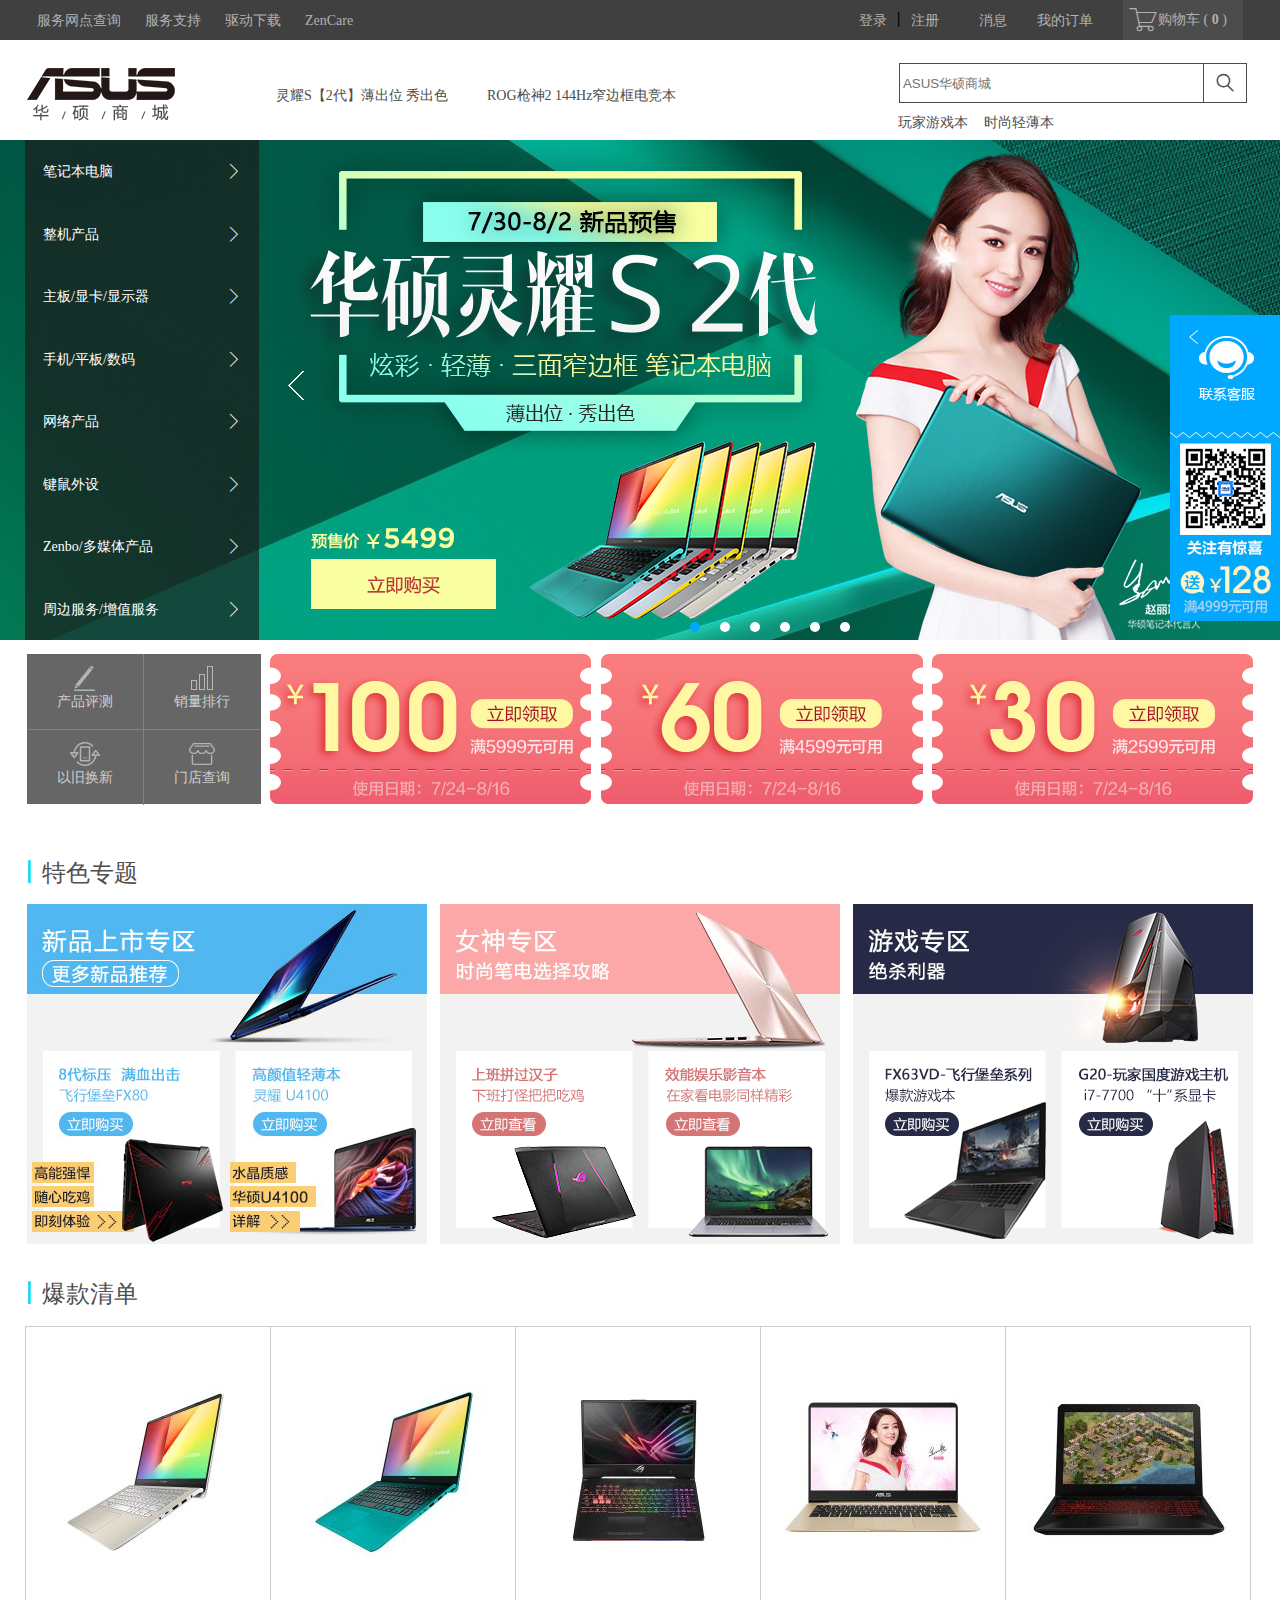
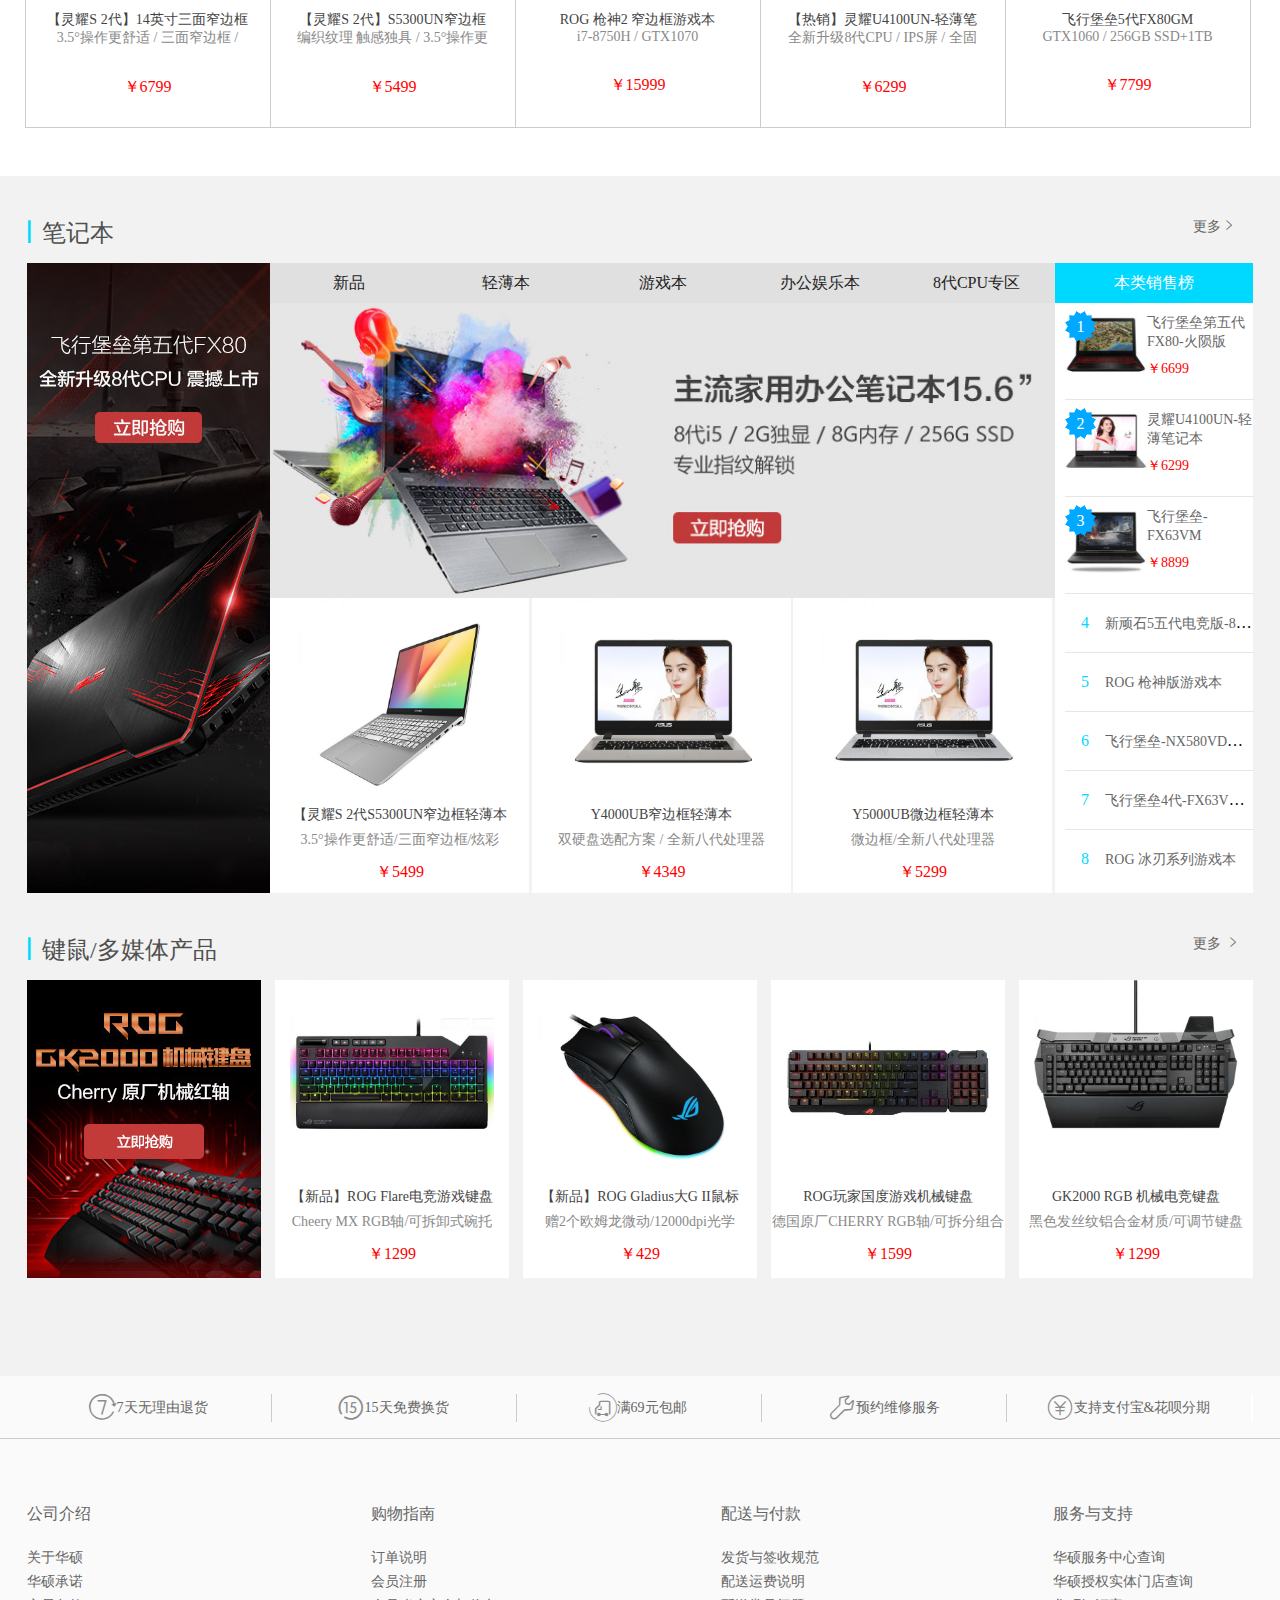
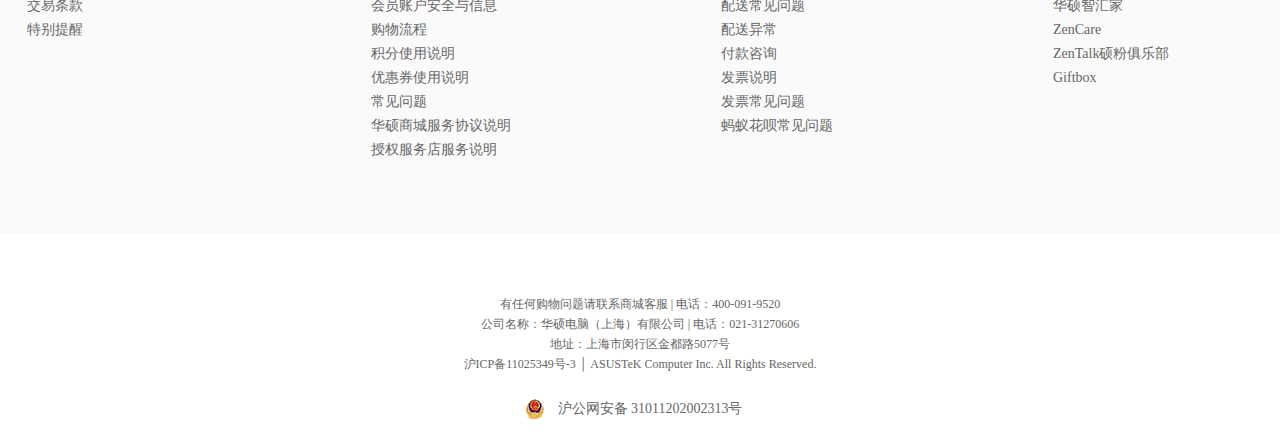
<file: index.html>
<!DOCTYPE html>
<html lang="en">
<head>
    <meta charset="UTF-8">
    <meta name="viewport" content="width=device-width, initial-scale=1.0">
    <meta http-equiv="X-UA-Compatible" content="ie=edge">
    <title>ASUS华硕电脑官方商城-笔记本、手机、一体机、台式机官方直营</title>
    <link rel="icon" type="image/x-icon" href="img/favicon.ico" />
    <link href="css/index.css" rel="stylesheet" type="text/css" />
    <link rel="stylesheet" type="text/css" href="css/iconfont.css">
</head>
<body>
    <!-- //公共部分头部// -->
    <!-- 头部 -->
    <div class="header">
        <div class="header_box">
            <div class="header_box_left">
                <a href="#">服务网点查询</a>
                <a href="#">服务支持</a>
                <a href="#">驱动下载</a>
                <a href="#">ZenCare</a>
            </div>
            <div class="header_box_right">
                <ul>
                    <li class="lis_1">
                        <a href="#">登录</a>
                        丨
                        <a href="#">注册</a>
                    </li>
                    <li class="lis_2"><a href="#">消息</a></li>
                    <li class="lis_3"><a href="#">我的订单</a></li>
                    <li class="lis_4">
                        <a href="#" class="moA"><i class="iconfont icon-gouwuche"></i>购物车&nbsp;<span>(</span>&nbsp;<b>0</b>&nbsp;<span>)</span></a>
                        <div class="lis_4_box">
                            <p>购物车中还没有商品，赶紧选购吧！</p>
                        </div> 
                    </li>
                </ul>
            </div>
        </div>
       <div class="header_bot">
        <div class="header_bot_top"></div>
		<div class="header_bot_bot">
			<div class="bot_logo">
				<a href="#"><img src="img/logo.png"></a>
			</div>
			<div class="bot_a1">
				<a href="#">灵耀S【2代】薄出位 秀出色</a>
			</div>
			<div class="bot_a2">
				<a href="#">ROG枪神2 144Hz窄边框电竞本</a>
			</div>
			<div class="bot_right">
				<input type="text" class="in" placeholder=" ASUS华硕商城">
				<a href="#">
				<div class="ss">
					<i class="iconfont icon-sousuo"></i>
				</div>
				</a>
				<div class="bot_right2">
				<a href="#">玩家游戏本</a>
				&nbsp;&nbsp;
				<a href="#">时尚轻薄本</a>
			</div>
			</div>
		</div>
	</div>
    </div>

    <!-- 轮播图 -->
    <div class="banner">
            <div class="carousel-content">
				<ul class="carousel">
					<li><a href="#"><img src="img/1.jpg"></a></li>
					<li><a href="#"><img src="img/2.jpg"></a></li>
					<li><a href="#"><img src="img/3.jpg"></a></li>
					<li><a href="#"><img src="img/4.jpg"></a></li>
                    <li><a href="#"><img src="img/5.jpg"></a></li>
                    <li><a href="#"><img src="img/6.jpg"></a></li>
				</ul>
				<ul class="img-index"></ul>
				<div class="carousel-prev"><img src="img/left1.png"></div>
				<div class="carousel-next"><img src="img/right1.png"></div>
			</div>
    </div>

    <!-- 选项卡 -->
    <div class="nav">
            <div class="nav_box">
		<li><a href="#" class="li_a1"><span>笔记本电脑</span><i class="iconfont icon-you"></i></a>
			<div class="li_box">
                <div class="li_box1">
                    <dl class="dl_1">
                        <dt class="dt1"><a href="#">
                            <span class="imgs"><img src="img/dt1.jpg"></span>
                            <span class="name">灵耀轻薄本</span>
                        </a>
                        </dt>
                        <dd><a href="#">灵耀3系列</a></dd>
                        <dd><a href="#">灵耀U系列</a></dd>
                        <dd><a href="#">灵耀S系列</a></dd>
                    </dl>
                    <dl class="dl_1">
                        <dt class="dt1">
                            <a href="#">
                                <span class="imgs">
                                    <img src="img/dt2.jpg">
                                </span>
                                <span class="name">玩家国度</span>
                            </a>
                        </dt>
                        <dd>
                            <a href="#">ROG系列</a>
                        </dd>
                    </dl>
                    <dl class="dl_2">
                        <dt class="dt1">
                            <a href="#">
                                <span class="imgs">
                                    <img src="img/dt3.jpg">
                                </span>
                                <span class="name">游戏笔记本</span>
                            </a>
                        </dt>
                        <dd class="dt_dd">
                            <a href="#">顽石-FL/YX系列</a>
                        </dd>
                        <dd class="dt_dd2">
                            <a href="#">飞行堡垒-FX/ZX系列</a>
                        </dd>
                    </dl>
                    <dl class="dl_2box2">
                        <dt class="dt1">
                            <a href="#">
                                <span class="imgs">
                                    <img src="img/dt4.jpg">
                                </span>
                                <span class="name">办公娱乐本</span>
                            </a>
                        </dt>
                        <dd class="dt_dd">
                            <a href="#">效能先锋-A/K/X系列</a>
                        </dd>
                        <dd class="dt_dd2_2">
                            <a href="#">学生助手-E系列</a>
                        </dd>
                        <dd class="dt_dd2_3">
                            <a href="#">大屏影音-N/V系列</a>
                        </dd>
                    </dl>
                    <dl class="dl_1">
                        <dt class="dt1">
                            <a href="#">
                                <span class="imgs">
                                    <img src="img/dt5.jpg">
                                </span>
                                <span class="name">翻转变形本</span>
                            </a>
                        </dt>
                        <dd>
                            <a href="#">T/TP系列</a>
                        </dd>
                    </dl>
                    <dl class="dl_2box2">
                        <dt class="dt1">
                            <a href="#">
                                <span class="imgs">
                                    <img src="img/dt6.jpg">
                                </span>
                                <span class="name">商用笔记本</span>
                            </a>
                        </dt>
                        <dd class="dt_dd">
                            <a href="#">稳定携带P系列</a>
                        </dd>
                        <dd class="dt_dd2_2_2">
                            <a href="#">高端商务B系列</a>
                        </dd>
                        <dd class="dt_dd2_3_3">
                            <a href="#">主流办公Pro系列</a>
                        </dd>
                    </dl>
                    

                </div>
                <div class="li_box2">
                    <a href="#"><img src="img/nav-1.jpg"></a>
                </div>
			</div>
		</li>
		<li><a href="#" class="li_a1">整机产品<i class="iconfont icon-you"></i></a>
			<div class="li_box">
                <div class="li_box1">
                    <dl class="dl_2box2">
                        <dt class="dt1">
                            <a href="#">
                                <span class="imgs">
                                    <img src="img/dt2-1.jpg">
                                </span>
                                <span class="name">台式机</span>
                            </a>
                        </dt>
                        <dd class="dt_dd">
                            <a href="#">游戏主机-G系列</a>
                        </dd>
                        <dd class="dt_dd2_2_2">
                            <a href="#">家用-M/K系列</a>
                        </dd>
                        <dd class="dt_dd2_3_3">
                            <a href="#">玩家国度-ROG系列</a>
                        </dd>
                        <dd class="dt_dd2_3_4">
                            <a href="#">商用-B/P系列</a>
                        </dd>
                    </dl>

                    <dl class="dl_2box2">
                        <dt class="dt1">
                            <a href="#">
                                <span class="imgs">
                                    <img src="img/dt2-2.jpg">
                                </span>
                                <span class="name">一体机</span>
                            </a>
                        </dt>
                        <dd class="dt_dd">
                            <a href="#">傲世旗舰Z系列</a>
                        </dd>
                        <dd class="dt_dd2_2_2">
                            <a href="#">家用办公V系列</a>
                        </dd>
                        <dd class="dt_dd2_3_3">
                            <a href="#">高效商用-A系列</a>
                        </dd>
                    </dl>

                    <dl class="dl_2box2">
                        <dt class="dt1">
                            <a href="#">
                                <span class="imgs">
                                    <img src="img/dt2-3.png">
                                </span>
                                <span class="name">Mini PC</span>
                            </a>
                        </dt>
                        <dd class="dt_dd">
                            <a href="#">高效商用-UN系列</a>
                        </dd>
                        <dd class="dt_dd2_2_3">
                            <a href="#">玩家国度-GR系列</a>
                        </dd>
                        <dd class="dt_dd2_3_3_3">
                            <a href="#">口袋电脑-STICK系列</a>
                        </dd>
                    </dl>
                </div>
                <div class="li_box2">
                    <a href="#"><img src="img/nav-2.jpg"></a>
                </div>
			</div>
		</li>
		<li><a href="#" class="li_a1">主板/显卡/显示器<i class="iconfont icon-you"></i></a>
			<div class="li_box">
                <div class="li_box1">
                    <dl class="dl_2box2">
                        <dt class="dt1">
                            <a href="#">
                                <span class="imgs">
                                    <img src="img/dt3-1.jpg">
                                </span>
                                <span class="name">主板</span>
                            </a>
                        </dt>
                        <dd class="dt_dd">
                            <a href="#">ROG玩家国度</a>
                        </dd>
                        <dd class="dt_dd2_2_2">
                            <a href="#">特种部队TUF</a>
                        </dd>
                        <dd class="dt_dd2_3_3">
                            <a href="#">大师PRIME</a>
                        </dd>
                        <dd class="dt_dd2_3_4_1">
                            <a href="#">玩家系列</a>
                        </dd>
                        <dd class="dt_dd2_3_5">
                            <a href="#">主流家用</a>
                        </dd>
                    </dl>
                
                    <dl class="dl_2box2">
                        <dt class="dt1">
                            <a href="#">
                                <span class="imgs">
                                    <img src="img/dt3-2.jpg">
                                </span>
                                <span class="name">显卡</span>
                            </a>
                        </dt>
                        <dd class="dt_dd">
                            <a href="#">ROG玩家国度</a>
                        </dd>
                        <dd class="dt_dd2_2_2">
                            <a href="#">猛禽系列</a>
                        </dd>
                        <dd class="dt_dd2_3_3">
                            <a href="#">电竞游戏</a>
                        </dd>
                        <dd class="dt_dd2_3_4_1">
                            <a href="#">主流家用</a>
                        </dd>
                    </dl>

                    <dl class="dl_2box2">
                        <dt class="dt1">
                            <a href="#">
                                <span class="imgs">
                                    <img src="img/dt3-3.jpg">
                                </span>
                                <span class="name">显示器</span>
                            </a>
                        </dt>
                        <dd class="dt_dd">
                            <a href="#">ROG玩家国度</a>
                        </dd>
                        <dd class="dt_dd2_2_2">
                            <a href="#">游戏影音</a>
                        </dd>
                        <dd class="dt_dd2_3_3">
                            <a href="#">专业影像</a>
                        </dd>
                        <dd class="dt_dd2_3_4_1">
                            <a href="#">主流家用</a>
                        </dd>    
                    </dl>
                </div>
                <div class="li_box2">
                    <a href="#">
                        <img src="img/nav-3.jpg">
                    </a>
                </div>
			</div>
		</li>
		<li><a href="#" class="li_a1">手机/平板/数码<i class="iconfont icon-you"></i></a>
			<div class="li_box">
                 <div class="li_box1">
                    <dl class="dl_2">
                        <dt class="dt1">
                            <a href="#">
                                <span class="imgs">
                                    <img src="img/dt4-1.jpg">
                                </span>
                                <span class="name">智能手机</span>
                            </a>
                        </dt>
                        <dd class="dt_dd">
                            <a href="#">ZenFone系列</a>
                        </dd>
                        <dd class="dt_dd2">
                            <a href="#">ZenFone飞马系列</a>
                        </dd>
                    </dl>

                    <dl class="dl_2">
                        <dt class="dt1">
                            <a href="#">
                                <span class="imgs">
                                    <img src="img/dt4-2.jpg">
                                </span>
                                <span class="name">平板电脑</span>
                            </a>
                        </dt>
                    </dl>
                </div>
                <div class="li_box2">
                    <a href="#">
                        <img src="img/nav-4.jpg">
                    </a>
                </div>
            </div>
            
		</li>
		<li><a href="#" class="li_a1">网络产品<i class="iconfont icon-you"></i></a>
			<div class="li_box">
                <div class="li_box1">
                    <dl class="dl_2">
                        <dt class="dt1">
                            <a href="#">
                                <span class="imgs">
                                    <img src="img/dt5-1.jpg">
                                </span>
                                <span class="name">家用路由器</span>
                            </a>
                        </dt>
                    </dl>
                    <dl class="dl_2">
                        <dt class="dt1">
                            <a href="#">
                                <span class="imgs">
                                    <img src="img/dt5-2.jpg">
                                </span>
                                <span class="name">游戏路由器</span>
                            </a>
                        </dt>
                    </dl>
                    <dl class="dl_2">
                        <dt class="dt1">
                            <a href="#">
                                <span class="imgs">
                                    <img src="img/dt5-3.jpg">
                                </span>
                                <span class="name">分布式路由器</span>
                            </a>
                        </dt>
                    </dl>
                </div>
			</div>
		</li>
		<li><a href="#" class="li_a1">键鼠外设<i class="iconfont icon-you"></i></a>
			<div class="li_box">
                 <div class="li_box1">
                    <dl class="dl_2box3">
                        <dt class="dt1">
                            <a href="#">
                                <span class="imgs">
                                    <img src="img/dt6-1.jpg">
                                </span>
                                <span class="name">键盘</span>
                            </a>
                        </dt>
                        <dd class="dt_dd">
                            <a href="#">ROG玩家国度</a>
                        </dd>
                        <dd class="dt_dd2_2_2">
                            <a href="#">键鼠套装</a>
                        </dd>   
                    </dl>

                    <dl class="dl_2box3">
                        <dt class="dt1">
                            <a href="#">
                                <span class="imgs">
                                    <img src="img/dt6-2.jpg">
                                </span>
                                <span class="name">鼠标</span>
                            </a>
                        </dt>
                        <dd class="dt_dd">
                            <a href="#">ROG玩家国度</a>
                        </dd>
                        <dd class="dt_dd2_2_2">
                            <a href="#">主流家用</a>
                        </dd>   
                    </dl>

                    <dl class="dl_2box3">
                        <dt class="dt1">
                            <a href="#">
                                <span class="imgs">
                                    <img src="img/dt6-3.jpg">
                                </span>
                                <span class="name">耳麦</span>
                            </a>
                        </dt>
                    </dl>

                    <dl class="dl_2box3">
                        <dt class="dt1">
                            <a href="#">
                                <span class="imgs">
                                    <img src="img/dt6-4.jpg">
                                </span>
                                <span class="name">鼠标垫</span>
                            </a>
                        </dt>
                    </dl>

                    <dl class="dl_2box3">
                        <dt class="dt1">
                            <a href="#">
                                <span class="imgs">
                                    <img src="img/dt6-5.jpg">
                                </span>
                                <span class="name">光驱/刻录机</span>
                            </a>
                        </dt>
                    </dl>
                </div>
			</div>
		</li>
		<li><a href="#" class="li_a1">Zenbo/多媒体产品<i class="iconfont icon-you"></i></a>
			<div class="li_box">
                 <div class="li_box1">
                    <dl class="dl_2">
                        <dt class="dt1">
                            <a href="#">
                                <span class="imgs">
                                    <img src="img/dt7-1.jpg">
                                </span>
                                <span class="name">Zenbo</span>
                            </a>
                        </dt>
                    </dl>

                    <dl class="dl_2">
                        <dt class="dt1">
                            <a href="#">
                                <span class="imgs">
                                    <img src="img/dt7-2.jpg">
                                </span>
                                <span class="name">投影仪</span>
                            </a>
                        </dt>
                    </dl>

                    <dl class="dl_2">
                        <dt class="dt1">
                            <a href="#">
                                <span class="imgs">
                                    <img src="img/dt7-3.jpg">
                                </span>
                                <span class="name">声卡</span>
                            </a>
                        </dt>
                    </dl>

                    <dl class="dl_2">
                        <dt class="dt1">
                            <a href="#">
                                <span class="imgs">
                                    <img src="img/dt7-4.png">
                                </span>
                                <span class="name">行车记录仪</span>
                            </a>
                        </dt>
                    </dl>
                </div>
                <div class="li_box2">
                    <a href="#">
                        <img src="img/nav-7.jpg">
                    </a>
                </div>
            </div>
             
		</li>
		<li><a href="#" class="li_a1">周边服务/增值服务<i class="iconfont icon-you"></i></a>
			<div class="li_box">
                 <div class="li_box1">
                    <dl class="dl_2">
                        <dt class="dt1">
                            <a href="#">
                                <span class="imgs">
                                    <img src="img/dt8-1.jpg">
                                </span>
                                <span class="name">笔记本配件</span>
                            </a>
                        </dt>
                        <dd class="dt_dd">
                            <a href="#">ROG玩家国度</a>
                        </dd>
                    </dl>

                    <dl class="dl_2">
                        <dt class="dt1">
                            <a href="#">
                                <span class="imgs">
                                    <img src="img/dt8-2.jpg">
                                </span>
                                <span class="name">手机配件</span>
                            </a>
                        </dt>
                    </dl>

                    <dl class="dl_2">
                        <dt class="dt1">
                            <a href="#">
                                <span class="imgs">
                                    <img src="img/dt8-3.jpg">
                                </span>
                                <span class="name">平板配件</span>
                            </a>
                        </dt>
                    </dl>

                    <dl class="dl_2">
                        <dt class="dt1">
                            <a href="#">
                                <span class="imgs">
                                    <img src="img/dt8-4.jpg">
                                </span>
                                <span class="name">增值服务</span>
                            </a>
                        </dt>
                    </dl>
                </div>
                <div class="li_box2">
                    <a href="#">
                        <img src="img/nav-8.jpg">
                    </a>
                </div>
			</div>
            </div>
    </div>

    <!-- 优惠卷 -->
    <div class="page">
        <div class="page_box">
            <div class="page_box_left">
                <ul>
                    <li class="page_li1">
                        <a href="#">
                            <img src="img/4-1.jpg">
                            产品评测
                        </a>
                    </li>
                    <li class="page_li2">
                         <a href="#">
                            <img src="img/4-2.jpg">
                            销量排行
                        </a>
                    </li>
                    <li class="page_li3">
                         <a href="#">
                            <img src="img/4-3.jpg">
                            以旧换新
                        </a>
                    </li>
                    <li class="page_li4">
                         <a href="#">
                            <img src="img/4-4.jpg">
                            门店查询
                        </a>
                    </li>
                </ul>
            </div>
            <div class="page_box_right">
                <div class="juan">
                    <a href="#">
                        <img src="img/juan100.jpg">
                    </a>
                </div>
                <div class="juan">
                    <a href="#">
                        <img src="img/juan60.jpg">
                    </a>
                </div>
                <div class="juan">
                    <a href="#">
                        <img src="img/juan30.jpg">
                    </a>
                </div>
            </div>
        </div>
    </div>

    <!-- 特色专题 -->
    <div class="special">
        <div class="special_box">
            <div class="special_box_bot">
               <h2><i class="iconfont icon-shu"></i>特色专题</h2>  
            </div>
        </div>
    </div>
    <div class="special2">
        <div class="special2_box">
            <div class="special2_box_1">
                <a href="#"><img src="img/xinpin.jpg"></a>
                <ul>
                    <li class="special2_li"><a href="#"><img src="img/xinpin-1.jpg"></a></li>
                    <li class="special2_li"><a href="#"><img src="img/xinpin-2.jpg"></a></li>
                    <li class="special2_li"><a href="#"><img src="img/xinpin-3.jpg"></a></li>
                    <li class="special2_li"><a href="#"><img src="img/xinpin-4.jpg"></a></li>
                </ul>
            </div>
            <div class="special2_box_2">
                 <a href="#"><img src="img/nvshen.jpg"></a>
                <ul>
                    <li class="special2_li"><a href="#"><img src="img/nvshen-1.png"></a></li>
                    <li class="special2_li"><a href="#"><img src="img/nvshen-2.png"></a></li>
                </ul>
            </div>
            <div class="special2_box_3">
                <a href="#"><img src="img/youxi.jpg"></a>
                <ul>
                    <li class="special2_li"><a href="#"><img src="img/youxi-1.png"></a></li>
                    <li class="special2_li"><a href="#"><img src="img/youxi-2.png"></a></li>
                </ul>
            </div>
        </div>
    </div>

    <!-- 爆款清单 -->
    <div class="faddish">
        <div class="faddish_box">
            <div class="faddish_box_bot">
               <h2><i class="iconfont icon-shu"></i>爆款清单</h2>  
            </div>
        </div>
    </div>
    <div class="hot">
        <div class="hot_box">
            <ul>
               <li class="hot_li">
                   <div class="hot_li_top">
                       <a href="#"><img src="img/hot-1.jpg"</a>
                   </div>
                   <div class="hot_li_name">
                       <a href="#" title="【新品上市】【8月5日起发货】灵耀S 2代S5300UN-15.6英寸炫彩窄边框轻薄本（Windows10home/i7-8550U/16G内存/512G SSD硬盘/MX150显卡)-冰钻金">
                           <p class="hot_li_name1">【灵耀S 2代】14英寸三面窄边框</p>
                           <p class="hot_li_name2">3.5°操作更舒适 / 三面窄边框 / </p>
                        </a>
                   </div>
                   <div class="hot_li_money">
                       <p>￥6799</p>
                   </div>
               </li>
               <li class="hot_li">
                    <div class="hot_li_top">
                       <a href="#"><img src="img/hot-2.jpg"</a>
                   </div>
                   <div class="hot_li_name">
                       <a href="#" title="【新品预售】【8月4日起陆续发货】灵耀S 2代S5300UN-15.6英寸炫彩窄边框轻薄本（Windows10 home/i5-8250U/8GB/512G SSD/MX150显卡)-苍穹绿">
                           <p class="hot_li_name1">【灵耀S 2代】S5300UN窄边框</p>
                           <p class="hot_li_name2">编织纹理 触感独具 / 3.5°操作更</p>
                        </a>
                   </div>
                   <div class="hot_li_money">
                       <p>￥5499</p>
                   </div>
               </li>
               <li class="hot_li">
                   <div class="hot_li_top">
                       <a href="#"><img src="img/hot-3.jpg"</a>
                   </div>
                   <div class="hot_li_name">
                       <a href="#" title="【新品上架】 ROG枪神2 15.6英寸 144Hz 3ms 防炫光窄边框游戏笔记本电脑（Windows 10 home/i7-8750H/GeForce®  GTX 1070 8G GDDR5独显/16G内存/256GB PCI-E SSD+1TB SSHD/144Hz 雾面屏）">
                           <p class="hot_li_name1">ROG 枪神2 窄边框游戏本</p>
                           <p class="hot_li_name2">i7-8750H / GTX1070</p>
                        </a>
                   </div>
                   <div class="hot_li_money">
                       <p>￥15999</p>
                   </div>
               </li>
               <li class="hot_li">
                   <div class="hot_li_top">
                       <a href="#"><img src="img/hot-4.jpg"</a>
                   </div>
                   <div class="hot_li_name">
                       <a href="#" title="【新品 / 全新升级8代CPU】U4100UN-灵耀窄边框轻薄笔记本（Windows10 home/i5-8250U/MX150 2G/8G/256G SSD/IPS屏)-冰钻金">
                           <p class="hot_li_name1">【热销】灵耀U4100UN-轻薄笔</p>
                           <p class="hot_li_name2">全新升级8代CPU / IPS屏 / 全固</p>
                        </a>
                   </div>
                   <div class="hot_li_money">
                       <p>￥6299</p>
                   </div>
               </li>
               <li class="hot_li">
                   <div class="hot_li_top">
                       <a href="#"><img src="img/hot-5.jpg"</a>
                   </div>
                   <div class="hot_li_name">
                       <a href="#" title="【新品上市】 飞行堡垒5代星途版FX80GM(Windows 10 home/i5-8300H/GeForce® GTX 1060+6GB/8GB内存/256GB SSD+1TB)-金属灰">
                           <p class="hot_li_name1">飞行堡垒5代FX80GM</p>
                           <p class="hot_li_name2">GTX1060 / 256GB SSD+1TB</p>
                        </a>
                   </div>
                   <div class="hot_li_money">
                       <p>￥7799</p>
                   </div>
               </li>
            </ul>
        </div>
    </div>

    <!-- 空 -->
    <div class="hot_bot_box"></div>

    <!-- 1F笔记本 -->
    <div class="floor">
        <div class="floor_box">
            <div class="floor_box_bot">
                <h2><i class="iconfont icon-shu"></i>笔记本</h2>
            </div>
            <div class="floor_box_right">
                <a href="#">更多<i class="iconfont icon-right"></i></a>
            </div>
        </div>
    </div>
    <div class="floor_ff">
        <div class="floor_ff_box">
            <div class="floor_ff_box_img">
                <a href="#"><img src="img/1F.jpg"</a>
            </div>
            <div class="floor_ff_box_middle">
            <div class="floor_ff_box_ul">
                <ul>
                    <li><a href="javascript:;">新品</a>
                        <div class="floor_li_box1">
                            <div class="floor_li_box1_banner">
                                <!-- 轮播图 -->
                                    <div class="cen1">
                                        <div id="box3">
                                           <a href="#"><img src="img/cen1img-3.jpg" style="width: 785px;"></a>
                                        </div>
                                    </div>
                                    
                            </div>



                            <div class="floor_li_box1_bot">
                                <div class="floor_li_box1_bot_min">
                                    <div class="floor_li_box1_bot_min_img">
                                    <a href="#"><img src="img/floor_li_box1_bot_min-1.jpg">
                                        <p>【灵耀S 2代S5300UN窄边框轻薄本</p>
                                        <p>3.5°操作更舒适/三面窄边框/炫彩</p>
                                    </a>
                                    </div>
                                    <div class="floor_li_box1_bot_min_money">
                                        <p>￥5499</p>
                                    </div>
                                </div>
                                <div class="floor_li_box1_bot_min">
                                    <div class="floor_li_box1_bot_min_img">
                                    <a href="#"><img src="img/floor_li_box1_bot_min-2.jpg">
                                        <p>Y4000UB窄边框轻薄本</p>
                                        <p>双硬盘选配方案 / 全新八代处理器</p>
                                    </a>
                                    </div>
                                    <div class="floor_li_box1_bot_min_money">
                                        <p>￥4349</p>
                                    </div>
                                </div>
                                <div class="floor_li_box1_bot_min">
                                    <div class="floor_li_box1_bot_min_img">
                                    <a href="#"><img src="img/floor_li_box1_bot_min-3.jpg">
                                        <p>Y5000UB微边框轻薄本</p>
                                        <p>微边框/全新八代处理器</p>
                                    </a>
                                    </div>
                                    <div class="floor_li_box1_bot_min_money">
                                        <p>￥5299</p>
                                    </div>
                                </div>
                            </div>
                        </div>
                    </li>
                    <li><a href="javascript:;">轻薄本</a></li>
                    <li><a href="javascript:;">游戏本</a></li>
                    <li><a href="javascript:;">办公娱乐本</a></li>
                    <li><a href="javascript:;">8代CPU专区</a></li>
                </ul>
            </div>
            </div>
            <div class="floor_ff_box_right">
                <div class="floor_ff_box_right_h2">
                    <h2>本类销售榜</h2>
                </div>
                <div class="floor_ff_box_right_left">
                    <!-- 空 -->
                </div>
                <div class="floor_ff_box_right_lis">
                    <ul>
                        <li class="floor_ff_box_right_lis_li_hot">
                            <span class="floor_ff_box_right_lis_li_span">1</span>
                            <div class="floor_ff_box_right_lis_img">
                                <a href="#">
                                <img src="img/floor_ff_box_right_lis-1.jpg">
                                </a>
                            </div>
                            <div class="floor_ff_box_right_lis_li_a">
                                <a href="#">飞行堡垒第五代FX80-火陨版</a>
                            </div>
                            <div class="floor_ff_box_right_lis_li_p">
                            <p>￥6699</p>
                            </div>
                        </li>
                        <li>
                             <span class="floor_ff_box_right_lis_li_span">2</span>
                            <div class="floor_ff_box_right_lis_img">
                                <a href="#">
                                <img src="img/floor_ff_box_right_lis-2.jpg">
                                </a>
                            </div>
                            <div class="floor_ff_box_right_lis_li_a">
                                <a href="#">灵耀U4100UN-轻薄笔记本</a>
                            </div>
                            <div class="floor_ff_box_right_lis_li_p">
                            <p>￥6299</p>
                            </div>
                        </li>
                        <li>
                             <span class="floor_ff_box_right_lis_li_span">3</span>
                            <div class="floor_ff_box_right_lis_img">
                                <a href="#">
                                <img src="img/floor_ff_box_right_lis-3.jpg">
                                </a>
                            </div>
                            <div class="floor_ff_box_right_lis_li_a">
                                <a href="#">飞行堡垒-FX63VM</a>
                            </div>
                            <div class="floor_ff_box_right_lis_li_p">
                            <p>￥8899</p>
                            </div>
                        </li>

                    </ul>
                </div>
                <div class="floor_ff_box_right_lis_hot">
                    <ul>
                        <li>
                            <div class="floor_ff_box_right_lis_hot_span"><span>4</span></div>
                            <div class="floor_ff_box_right_lis_hot_name">
                                <a href="#">新顽石5五代电竞版-8代CPU</a>
                            </div>
                        </li>
                        <li>
                            <div class="floor_ff_box_right_lis_hot_span"><span>5</span></div>
                            <div class="floor_ff_box_right_lis_hot_name">
                                <a href="#">ROG 枪神版游戏本</a>
                            </div>
                        </li>
                        <li>
                            <div class="floor_ff_box_right_lis_hot_span"><span>6</span></div>
                            <div class="floor_ff_box_right_lis_hot_name">
                                <a href="#">飞行堡垒-NX580VD游戏本</a>
                            </div>
                        </li>
                        <li>
                            <div class="floor_ff_box_right_lis_hot_span"><span>7</span></div>
                            <div class="floor_ff_box_right_lis_hot_name">
                                <a href="#">飞行堡垒4代-FX63VD游戏本</a>
                            </div>
                        </li>
                        <li>
                            <div class="floor_ff_box_right_lis_hot_span"><span>8</span></div>
                            <div class="floor_ff_box_right_lis_hot_name">
                                <a href="#">ROG 冰刃系列游戏本</a>
                            </div>
                        </li>
                    </ul>
                </div>
            </div>
        </div>
    </div>

<!-- 键鼠/多媒体产品 -->
<div class="floor">
    <div class="floor_box">
        <div class="floor_box_bot">
            <h2>
                <i class="iconfont icon-shu"></i>键鼠/多媒体产品</h2>
        </div>
        <div class="floor_box_right">
            <a href="#">更多
                <i class="iconfont icon-right"></i>
            </a>
        </div>
    </div>
</div>
    <div class="product">
        <div class="product_box">
            <div class="product_box_img">
                <a href="#">
                    <img src="img/product-1.jpg">
                </a>
            </div>
            <div class="product_box_right">
                <div class="product_box_right_imgbox">
                <a href="#">
                    <img src="img/product-2.jpg">
                </a>
                </div>
                <div class="product_box_right_namebox">
                    <a href="#">
                        <p>【新品】ROG Flare电竞游戏键盘</p>
                        <p>Cheery MX RGB轴/可拆卸式碗托</p>
                    </a>
                </div>
                <div class="product_box_right_money">
                    <span>￥1299</span>
                </div>
            </div>
            <div class="product_box_right">
                <div class="product_box_right_imgbox">
                <a href="#">
                    <img src="img/product-3.jpg">
                </a>
                </div>
                <div class="product_box_right_namebox">
                    <a href="#">
                        <p>【新品】ROG Gladius大G II鼠标</p>
                        <p>赠2个欧姆龙微动/12000dpi光学</p>
                    </a>
                </div>
                <div class="product_box_right_money">
                    <span>￥429</span>
                </div>
            </div>
            <div class="product_box_right">
                <div class="product_box_right_imgbox">
                <a href="#">
                    <img src="img/product-4.jpg">
                </a>
                </div>
                <div class="product_box_right_namebox">
                    <a href="#">
                        <p>ROG玩家国度游戏机械键盘</p>
                        <p>德国原厂CHERRY RGB轴/可拆分组合</p>
                    </a>
                </div>
                <div class="product_box_right_money">
                    <span>￥1599</span>
                </div>
            </div>
            <div class="product_box_right">
                <div class="product_box_right_imgbox">
                <a href="#">
                    <img src="img/product-5.jpg">
                </a>
                </div>
                <div class="product_box_right_namebox">
                    <a href="#">
                        <p>GK2000 RGB 机械电竞键盘</p>
                        <p>黑色发丝纹铝合金材质/可调节键盘</p>
                    </a>
                </div>
                <div class="product_box_right_money">
                    <span>￥1299</span>
                </div>
            </div>
        </div>
    </div>

    <!-- 空 -->
    <div class="null_box"></div>
    
    <!-- 底部公共部分 -->
    <div class="footer">
        <div class="footer_top">
            <div class="footer_top_page">
                <ul>
                    <li>
                        <div class="footer_top_page_lis1">
                        <i class="iconfont icon-qitian"></i>
                            <span>7天无理由退货</span>
                            </div>
                    </li>
                    <li>
                        <div class="footer_top_page_lis2">
                        <i class="iconfont icon-shiwutian"></i>
                            <span>15天免费换货</span>
                        </div>
                    </li>
                    <li>
                        <div class="footer_top_page_lis3">
                        <i class="iconfont icon-baoyou"></i>
                            <span>满69元包邮</span>
                        </div>
                    </li>
                    <li>
                        <div class="footer_top_page_lis4">
                        <i class="iconfont icon-weixiu"></i>
                            <span>预约维修服务</span>
                        </div>
                    </li>
                    <li>
                        <div class="footer_top_page_lis5">
                        <i class="iconfont icon-qian"></i>
                            <span>支持支付宝&花呗分期</span>
                        </div>
                    </li>
                </ul>
            </div>
        </div>
        <div class="footer_top_middle">
            <div class="footer_top_middle_nullbox"></div>
            <div class="footer_top_middle_box">
                <div class="footer_top_middle_box_1">
                    <ul>
                            <li>
                                <a href="#">公司介绍</a>
                            </li>
                            <li>
                                <a href="#">关于华硕</a>
                            </li>
                            <li>
                                <a href="#">华硕承诺</a>
                            </li>
                            <li>
                                <a href="#">交易条款</a>
                            </li>
                            <li>
                                <a href="#">特别提醒</a>
                            </li>
                    </ul>
                </div>
                <div class="footer_top_middle_box_1" style="margin-left: 260px;">
                    <ul>
                        <li>
                            <a href="#">购物指南</a>
                        </li>
                        <li>
                            <a href="#">订单说明</a>
                        </li>
                        <li>
                            <a href="#">会员注册</a>
                        </li>
                        <li>
                            <a href="#">会员账户安全与信息</a>
                        </li>
                        <li>
                            <a href="#">购物流程</a>
                        </li>
                        <li>
                            <a href="#">积分使用说明</a>
                        </li>
                        <li>
                            <a href="#">优惠券使用说明</a>
                        </li>
                        <li>
                            <a href="#">常见问题</a>
                        </li>
                        <li>
                            <a href="#">华硕商城服务协议说明</a>
                        </li>
                        <li>
                            <a href="#">授权服务店服务说明</a>
                        </li>
                    </ul>
                </div>
                <div class="footer_top_middle_box_1" style="margin-left: 190px;">
                    <ul>
                        <li>
                            <a href="#">配送与付款</a>
                        </li>
                        <li>
                            <a href="#">发货与签收规范</a>
                        </li>
                        <li>
                            <a href="#">配送运费说明</a>
                        </li>
                        <li>
                            <a href="#">配送常见问题</a>
                        </li>
                        <li>
                            <a href="#">配送异常</a>
                        </li>
                        <li>
                            <a href="#">付款咨询</a>
                        </li>
                        <li>
                            <a href="#">发票说明</a>
                        </li>
                        <li>
                            <a href="#">发票常见问题</a>
                        </li>
                        <li>
                            <a href="#">蚂蚁花呗常见问题</a>
                        </li>
                       
                    </ul>
                </div>
                <div class="footer_top_middle_box_1" style="margin-left: 200px;">
                    <ul>
                        <li>
                            <a href="#">服务与支持</a>
                        </li>
                        <li>
                            <a href="#">华硕服务中心查询</a>
                        </li>
                        <li>
                            <a href="#">华硕授权实体门店查询</a>
                        </li>
                        <li>
                            <a href="#">华硕智汇家</a>
                        </li>
                        <li>
                            <a href="#">ZenCare</a>
                        </li>
                        <li>
                            <a href="#">ZenTalk硕粉俱乐部</a>
                        </li>
                        <li>
                            <a href="#">Giftbox</a>
                        </li>
                    </ul>
                </div>
            </div>
        </div>
        <div class="footer_top_bot">
            <p style="text-align:center">&nbsp;</p>
            <p style="text-align:center">有任何购物问题请联系商城客服 | 电话：400-091-9520</p>
            <p style="text-align:center">公司名称：华硕电脑（上海）有限公司 | 电话：021-31270606</p>
            <p style="text-align:center">地址：上海市闵行区金都路5077号</p>
            <p style="text-align:center">沪ICP备11025349号-3 │ ASUSTeK Computer Inc. All Rights Reserved.</p>
            <div class="footer_top_bot_police">
                <img src="img/footer_top_bot-gongan.png">
                <a href="#">沪公网安备 31011202002313号</a>
            </div>
        </div>
    </div>


    <!-- 右侧固定 -->
    <div class="right_box">
        <div class="right_box_im">
           <a href="#"><img src="img/im.png"></a> 
        </div>
        <div class="right_box_im_2">
            <img src="img/im-2.jpg">
        </div>
    </div>


</body>
</html>
<script src="js/jquery-1.11.3.js"></script>
<!-- <script src="js/tools.js"></script> -->
<!-- <script src="js/lunbo.js"></script> -->


<!-- <script type="text/javascript">
    $(".a a").each(function(k,v){
        $(v).hover(function(){
            // console.log(1)
            $("ul .red").eq(k).show().siblings().hide();
            $(v).css({background:"pink"}).siblings().css({background:"gray"})
        });
    });
</script> -->






<!-- 
<script src="js/jquery-1.11.3.js"></script>
<script>
    $(function(){
        $(".moA").mouseenter(function(){ $(".lis_4_box").show(); });
        $(".moA").mouseleave(function(){ $(".lis_4_box").hide(); });
    })
   
</script> -->

<script type="text/javascript" src="js/carousel.js"></script>
	<script type="text/javascript">
		$(function(){
			$(".carousel-content").carousel({
				carousel : ".carousel",//轮播图容器
				indexContainer : ".img-index",//下标容器
				prev : ".carousel-prev",//左按钮
				next : ".carousel-next",//右按钮
				timing : 3000,//自动播放间隔
				animateTime : 500,//动画时间
				autoPlay : true,//是否自动播放 true/false
				direction : "left",//滚动方向 right/left
			});

			$(".carousel-content").hover(function(){
				$(".carousel-prev,.carousel-next").fadeIn(300);
			},function(){
				$(".carousel-prev,.carousel-next").fadeOut(300);
			});

			$(".carousel-prev").hover(function(){
				$(this).find("img").attr("src","img/left2.png");
			},function(){
				$(this).find("img").attr("src","img/left1.png");
			});
			$(".carousel-next").hover(function(){
				$(this).find("img").attr("src","img/right2.png");
			},function(){
				$(this).find("img").attr("src","img/right1.png");
			});
		});
	</script>
</file>
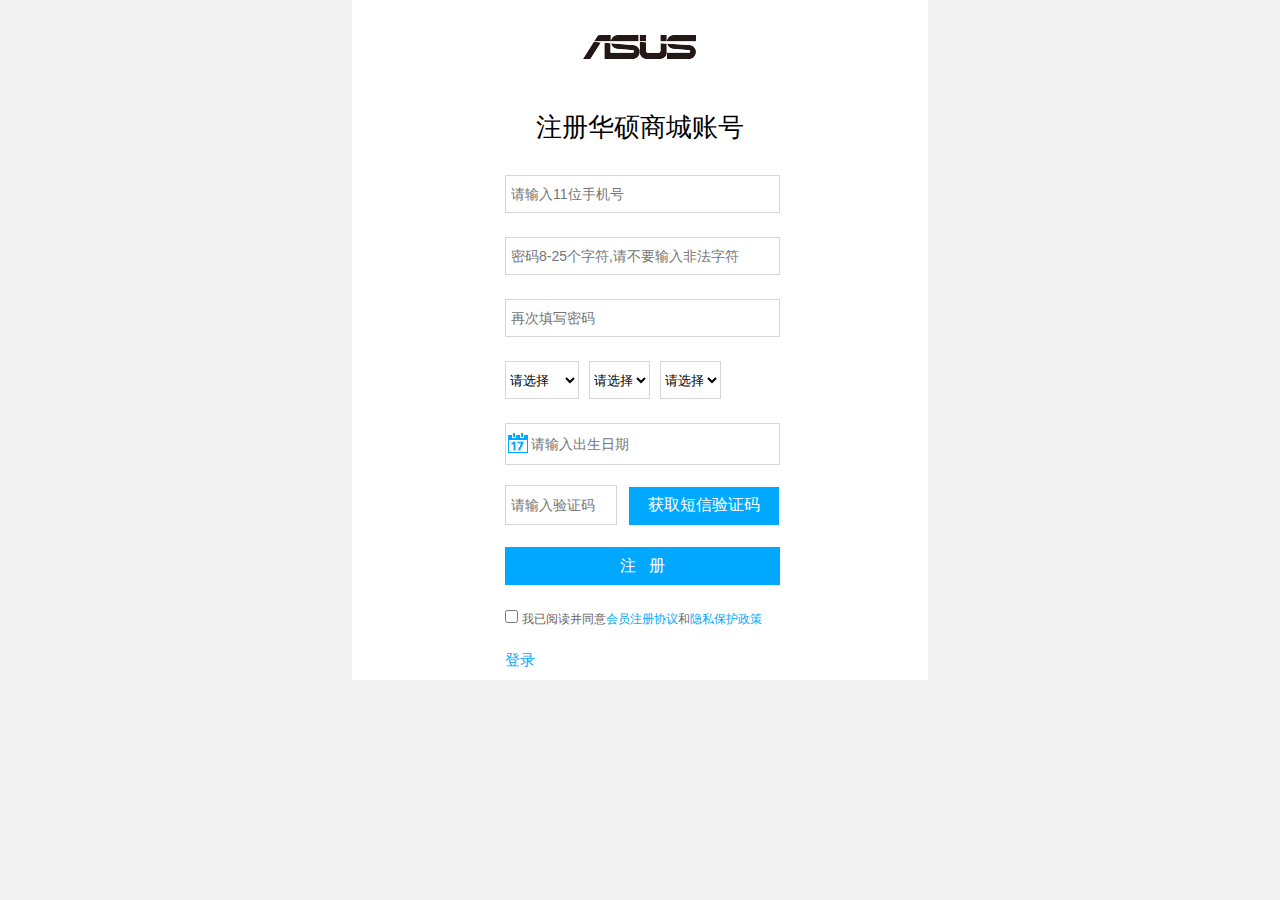
<file: register.html>
<!DOCTYPE html>
<html lang="en">
<head>
    <meta charset="UTF-8">
    <meta name="viewport" content="width=device-width, initial-scale=1.0">
    <meta http-equiv="X-UA-Compatible" content="ie=edge">
    <title>登录注册_ASUS华硕电脑官方商城-笔记本、手机、一体机、台式机官方直营</title>
     <link rel="icon" type="image/x-icon" href="img/favicon.ico" />
    <link href="css/register.css" rel="stylesheet" type="text/css" />
</head>
<body>
    <div class="register">
        <div class="register_box">
            <div class="register_box_logo">
                <img src="img/logo-2.png">
            </div>
            <div class="register_box_h2">
                <h2>注册华硕商城账号</h2>
            </div>
            <div class="register_box_form">
                <form action="" metod="post">
                    <div class="register_box_form_phone">
                        <input type="text" id="phoneId" placeholder="请输入11位手机号">
                    </div>
                     <div class="register_box_form_password">
                        <input type="password" id="passId" placeholder="密码8-25个字符,请不要输入非法字符">
                    </div>
                    <div class="register_box_form_password2">
                        <input type="password" id="pass2Id" placeholder="再次填写密码">
                    </div>
                    <div class="register_box_form_city">
                        <div class="info">
                        <div>
		
                            <select id="s_province" name="s_province"></select>  

                            <select id="s_city" name="s_city" ></select>  

                            <select id="s_county" name="s_county"></select>

                            <script class="resources library" src="js/area.js" type="text/javascript"></script>

                            <script type="text/javascript">_init_area();</script>

                         </div>

                        <div id="show"></div>
                        </div>
                    </div>
                    <div class="register_box_from_day">
                        <img src="img/day.png"><input  placeholder="请输入出生日期" id="dayId" type="text" class="date_picker">
                    </div>
                    <div class="register_box_from_code">
                        <input type="text" placeholder="请输入验证码" id="codeId">
                        <a href="#">
                            <span>获取短信验证码</span>
                        </a>
                    </div>
                    <div class="register_box_from_registerbtn">
                        <input type="submit" value="注&nbsp;&nbsp;&nbsp;册" id="subId">
                    </div>
                    <div class="register_box_from_xieyi">
                        <input type="checkbox" name=""/>
                        <span>我已阅读并同意</span><a href="#">会员注册协议</a><span>和</span><a href="#">隐私保护政策</a>
                    </div>
                    <div class="register_box_from_login">
                        <a href="#">登录</a>
                    </div>
                </form>
            </div>
        </div>
    </div>
</body>
</html>

<!-- <script type="text/javascript">
    var Gid = document.getElementById;

    var showArea = function () {

        Gid('show').innerHTML = "<h3>省" + Gid('s_province').value + " - 市" +

            Gid('s_city').value + " - 县/区" +

            Gid('s_county').value + "</h3>"

    }

    Gid('s_county').setAttribute('onchange', 'showArea()');
</script> -->
</file>
<file: css/index.css>
*{
    margin:0;
    padding:0;
}
html,body{
    width: 100%;
}
a{
    text-decoration: none;
}
img{
    display: block;
}
ul,ol,li{
    list-style: none;
}
body{
    height: 100%;
    font-family: "微软雅黑";
}
dl{
    clear: left;
}
dt,dd{
    float: left;
}


/* //公共部分头部// */
/* 头部 */
.header{
    width:100%;
    height:140px;
    background:#404040;
}
.header_box{
    width:1226px;
    height:40px;
    margin:0 auto;
    min-width: 1226px;
}
.header_box_left{
    height: 40px;
    float: left;
    line-height:40px;
}
.header_box_left a{
    color:#b2b2b2;
    font-size:14px;
    margin:0 10px;
}
.header_box_left a:hover {
    color: #fff;
}
.header_box_right{
    height: 40px;
    float: right;
}
.header_box_right ul{
    list-style: none;
}
.header_box_right ul li{
    display: block;
    float: left;
    margin-left: 10px;
    padding:0 10px;
    line-height: 40px;
}
.header_box_right ul li a{
    color:#b2b2b2;
    font-size:14px;
    line-height: 40px;
}
.lis_1 a:hover{
    color: #fff;
}
.lis_2 a:hover {
    color: #fff;
}
.lis_3 a:hover{
    color: #fff;
}
.lis_1{
    margin-right: 10px;
}
.lis_4{
    width: 120px;
    height: 40px;
}
.lis_4 a{
    float: right;
    display: block;
    width: 120px;
    height: 40px;
    line-height: 40px;
    background: #4c4c4c;
}
.lis_4 i{
    float: left;
    font-size: 30px;
    margin-left: 5px;
}
.lis_4_box{
    width:300px;
    height: 85px;
    background: #fff;
    box-shadow: 2px 2px 2px gray;
    line-height: 85px;
    text-align: center;
    position: absolute;
    top: 40px;
    margin-left: -180px;
    display: none;
    z-index: 9999;
}
.lis_4_box p{
    font-size: 12px;
    color: #4c4c4c;
    text-align: center;
}
.lis_4:hover .lis_4_box{
    display:block;
}
.header_bot{
    width: 100%;
    height: 100px;
    background: #fff;
}
.header_bot_top{
    width: 1226px;
    height: 23px;
    margin: 0 auto;
}
.header_bot_bot{
    width: 1226px;
    height: 77px;
    margin: 0 auto;
    background: #fff;
}
.bot_logo{
    float: left;
    width: 234px;
    height: 77px;
}
.bot_a1{
    width: 190px;
    height: 77px;
    float: left;
}
.bot_a1 a{
    display: block;
    font-size: 14px;
    color: #4c4c4c;
    margin-top:24px;
    margin-left: 15px;
}
.bot_a1 a:hover{
    color:rgb(0, 217, 255);
}
.bot_a2{
    width: 234px;
    height: 77px;
    float: left;
}
.bot_a2 a{
     display: block;
     font-size: 14px;
     color: #4c4c4c;
     margin-top: 24px;
     margin-left: 36px;
}
.bot_a2 a:hover{
    color:rgb(0, 217, 255);
}
.bot_right{
    width: 562px;
    height: 77px;
    float: left;
    position: relative;
}
.in{
    width: 305px;
    height: 38px;
    border: 1px solid #4c4c4c;
    position: absolute;
    right: 42px;
    border-right: none;
    outline: none;
}
.ss{
     width:42px;
     height: 38px;
     position: absolute;
     right:0px;
     border: 1px solid #4c4c4c;
     text-align:center;
     line-height: 38px;
}
.ss i{
    font-size: 20px;
    color: #4c4c4c;
}
.ss:hover{
    background: rgb(0, 217, 255);
}
.bot_right2 {
    float: left;
    width: 349px;
    height: 37px;
    position: absolute;
    right: 0px;
    bottom: 0px;
    line-height: 37px;
}
.bot_right2 a{
    color:#4c4c4c;
    font-size:14px;
}
.bot_right2 a:hover{
    color:rgb(0, 217, 255);
}
/* //轮播图 */
.banner{
    width: 100%;
    overflow: hidden;
    position: relative;
    min-width: 1226px;
}


.carousel-content{
	width: 1920px;
	height: 500px;
	position: relative;
	overflow: hidden;
    /* border-radius:10px; */
    left:50%;
    margin-left: -960px;
}
.carousel{
	height: 500px;
	position: absolute;
}
.carousel li{
	float: left;
}
.carousel li,.carousel li img{
	width: 1920px;
	height: 500px;
}
.img-index{
	position: absolute;
    bottom: 8px;
    width: 100%;
    /* display: flex; */
    /* justify-content: center; */
    left: 1000px;
}
.img-index li{
	float: left;
    width: 10px;
    height: 10px;
    line-height: 18px;
    text-align: center;
    border-radius: 10px;
    background-color: #fff;
    font-size: 12px;
    cursor: pointer;
    margin: 0 10px;
    color: rgba(255, 255, 255, 0);
}
.img-index li.js_index,.img-index li:hover{
	background-color: #00a8ff;
}
.carousel-prev,.carousel-next{
	position: absolute;
	display: inline-block;
	top: 45%;
	cursor: pointer;
    display: none;
}
.carousel-prev{
    display: block;
	left: 600px;
}
.carousel-next{
	right: 300px;
}

/* #box1{
    width:1920px;
    height: 500px;
    position: relative;
    left:50%;
    margin-left: -960px;
    overflow: hidden;
} */
/* .box ul{
    list-style: none;
} */
/* .box img{
    position: absolute;
    top: 0;
    left: 0;
} */
/* //导航 */
.nav{
    width:234px;
    height: 500px;
    /* background: yellow; */
    /* display: none; */
    position: absolute;
    top: 140px;
    left:50%;
    margin-left: -615px;
    z-index: 9999;
}
.nav_box{
    width: 234px;
    height: 491px;
    padding-top:9px;
    background: rgba(29, 26, 26, 0.664);
}
.nav_box ul{
    list-style: none;
}
.nav_box li{
         width: 234px;
         height: 45px;
         line-height: 45px;
         margin: 17.5px 0;
         /* overflow: hidden; */
}
.nav_box li:nth-child(1) {
    margin-top: 0;
}
.nav_box a{
        display: block;
        width: 234px;
        /* height: 45px; */
        color: #fff;
        font-size: 14px;
        padding-left: 18px;
        position: relative;
}
.nav_box i{

        position: absolute;
        right: 35px;
}
.nav_box li:hover{
     background: rgb(0, 217, 255);
}
/* //隐藏选项卡 */
.li_box {
    width: 800px;
    height: 500px;
    background: #fff;
    position: absolute;
    top: 0px;
    left: 234px;
    display: none;
}
.nav_box li:hover .li_box{
    display: block;
    z-index: 9999;
}
.li_box1{
    float: left;
    width: 470px;
    height: 500px;
    /* background: red; */
}
.li_box2{
    float: left;
    margin-left: -33px;
}
.dl_1{
    width: 460px;
    height: 61px;
    border-bottom:1px solid rgb(160, 160, 160);
}
.dl_1 img{
    width: 40px;
    height: 40px;
    margin-top:10px;
    display:inline-block;
    vertical-align: top;
    margin-left: -10px;
    margin-right: 10px;
}
.dl_1 dt a{
    color:black;
    display: block;
    height: 40px;
    width: 150px;
}
dt{
    float: left;
    line-height: 61px;
}
.dl_1 dd a{
    color: rgb(43, 41, 41);
    display: block;
    width:80px;
    height: 40px;
}
.dl_1 dd{
    margin-left: -10px;
    padding-top: 9px;
    
}
.dl_1 dd a:hover{
    color: rgb(0, 217, 255);
}

.dl_2 {
    width: 460px;
    height: 61px;
    border-bottom: 1px solid rgb(160, 160, 160);
}
.dl_2 img {
    width: 40px;
    height: 40px;
    margin-top: 10px;
    display: inline-block;
    vertical-align: top;
    margin-left: -10px;
    margin-right: 10px;
}
.dl_2 dt a{
    color: black;
    display: block;
    height: 40px;
    width: 135px;
}
.dl_2 dd a {
    color: rgb(43, 41, 41);
    display: block;
    width: 135px;
    height: 40px;
}
.dt_dd{
    margin-left: 5px;
    padding-top: 9px;
}
.dt_dd2{
    margin-left: -35px;
    padding-top: 9px;
}
.dl_2 dd a:hover {
    color: rgb(0, 217, 255);
}
.dt_dd2_2 {
    margin-left: -4px;
    padding-top: 9px;
}



.dl_2box2 {
    width: 460px;
    height: 110px;
    border-bottom: 1px solid rgb(160, 160, 160);
}

.dl_2box2 img {
    width: 40px;
    height: 40px;
    margin-top: 10px;
    display: inline-block;
    vertical-align: top;
    margin-left: -10px;
    margin-right: 10px;
}

.dl_2box2 dt a {
    color: black;
    display: block;
    height: 40px;
    width: 135px;
}

.dl_2box2 dd a {
    color: rgb(43, 41, 41);
    display: block;
    width: 135px;
    height: 40px;
}
.dt_dd2_3{
     margin-left: -302px;
     padding-top: 52px;
}
.dl_2box2 dd a:hover {
    color: rgb(0, 217, 255);
}
.dt_dd2_2_2 {
    margin-left: -35px;
    padding-top: 9px;
}
.dt_dd2_3_3 {
    margin-left: -272px;
    padding-top: 52px;
}
.dt_dd2_3_4 {
    margin-left: -125px;
    padding-top: 52px;
}
.dt_dd2_2_3 {
    margin-left: -10px;
    padding-top: 9px;
}
.dt_dd2_3_3_3 {
    margin-left: -297px;
    padding-top: 52px;
}
.dt_dd2_3_4_1 {
    margin-left: -190px;
    padding-top: 52px;
}
.dt_dd2_3_5 {
    margin-left: -122px;
    padding-top: 52px;
}


.dl_2box3{
    width: 460px;
    height: 61px;
    border-bottom: 1px solid rgb(160, 160, 160);
}
.dl_2box3 img {
    width: 40px;
    height: 40px;
    margin-top: 10px;
    display: inline-block;
    vertical-align: top;
    margin-left: -10px;
    margin-right: 10px;
}

.dl_2box3 dt a {
    color: black;
    display: block;
    height: 40px;
    width: 135px;
}

.dl_2box3 dd a {
    color: rgb(43, 41, 41);
    display: block;
    width: 135px;
    height: 40px;
}
.dl_2box3 dd a:hover {
    color: rgb(0, 217, 255);
}

/* 优惠卷 */
.page{
    width: 100%;
    height: 150px;
    margin-top:14px;

}
.page_box{
    width:1226px;
    height: 150px;
    margin: 0 auto;
}
.page_box_left{
    width: 234px;
    height: 150px;
    background: #666666;
    float: left;
    text-align: center;
}
.page_li1{
    float: left;
    width:116px;
    height: 75px;
    border-right: 1px solid #828282;
    border-bottom: 1px solid #828282;
}
.page_li2 {
    float: left;
    width: 116px;
    height: 75px;
    border-bottom: 1px solid #828282;
}
.page_li3 {
    float: left;
    width: 116px;
    height: 75px;
    border-right: 1px solid #828282;
}
.page_li4 {
    float: left;
    width: 116px;
    height: 75px;
}
.page_box_left a{
    font-size: 14px;
    color: #cfcfcf;
}
.page_box_left img{
    width: 30px;
    height: 28px;
    margin: 0 auto;
    margin-top: 10px;
}
.page_box_left a:hover{
    color:#fff;
}
.page_box_right{
    float: left;
}
.juan{
    float: left;
    margin-left:9.3px;
}

/* 特色专题 */
.special{
    width: 100%;
    height: 100px;
}
.special_box{
    width: 1226px;
    height: 100px;
    margin: 0 auto;
    position: relative;
}
.special_box_bot{
    width: 1226px;
    height: 44px;
    position: absolute;
    bottom: 3px;
}
.special_box_bot i{
    color:rgb(0, 217, 255);
    font-size: 25px;
    margin-left: -10px;
}
.special_box_bot h2{
    font-size: 24px;
    font-weight: 100;
    color: #4f4f4f;
}
/* special2 */
.special2{
    width: 100%;
    height: 340px;
}
.special2_box{
    width: 1226px;
    height: 340px;
    margin: 0 auto;
}
.special2_box_1{
    width: 400px;
    height: 340px;
    background: #f2f2f2;
    float: left;
}
.special2_box_2 {
    width: 400px;
    height: 340px;
    background: rgb(212, 16, 196);
    float: left;
    margin-left: 13px;
}
.special2_box_3 {
    width: 400px;
    height: 340px;
    background: rgb(17, 118, 212);
    float: left;
    margin-left: 13px;
}
.special2_li{
    float: left;
}

/* 爆款清单 */
.faddish{
    width: 100%;
    height: 82px;
}
.faddish_box{
    width: 1226px;
    height: 82px;
    margin: 0 auto;
    position: relative;
}
.faddish_box_bot{
    width: 1226px;
    height: 45px;
    position: absolute;
    bottom: 3px;
}
.faddish_box_bot i {
    color:rgb(0, 217, 255);
    font-size: 25px;
    margin-left: -10px;
}
.faddish_box_bot h2 {
    font-size: 24px;
    font-weight: 100;
    color: #4f4f4f;
}
.hot{
    width:100%;
    height: 400px;
}
.hot_box{
    width: 1231px;
    height: 400px;
    margin: 0 auto;
}
.hot_box li{
    width: 244px;
    height: 400px;
    border:1px solid #cccccc;
    float: left;
    border-right: none;
}
.hot_box li:nth-child(5){
    border:1px solid #cccccc;
}
.hot_li_top{
    width:244px;
    height: 244px;
    margin-top:40px;
}
.hot_li_top img{
    margin:0 auto;
}
.hot_li_name{
    text-align: center;
}
.hot_li_name a{
    font-size: 14px;
}
.hot_li_name p:nth-child(1){
    color: #434343;
}
.hot_li_name p:nth-child(2) {
    color: #898989;
}
.hot_li_money {
    margin-top:30px;
    text-align: center;
}
.hot_li_money p{
    color:red;
}
/* 空 */
.hot_bot_box{
    width: 100%;
    height: 50px;
}

/* floor */
.floor{
    width: 100%;
    height: 87px;
    background: #f2f2f2;
}
.floor_box{
    width: 1226px;
    height: 87px;
    margin: 0 auto;
    position: relative;
}
.floor_box_bot{
     width: 1162px;
     height: 43px;
     position: absolute;
     bottom: 3px;
}
.floor_box_bot i {
    color: rgb(0, 217, 255);
    font-size: 25px;
    margin-left: -10px;
}
.floor_box_bot h2 {
    font-size: 24px;
    font-weight: 100;
    color: #4f4f4f;
}
.floor_box_right{
    width: 60px;
    height: 43px;
    position: absolute;
    right: 0px;
    bottom:3px;
}
.floor_box_right a{
    font-size: 14px;
    color: #666666;
}
.floor_box_right a:hover{
    color:rgb(0, 217, 255);
}
.floor_ff{
    width: 100%;
    height: 630px;
    background: #f2f2f2;
}
.floor_ff_box{
    width:1226px;
    height: 630px;
    /* background: red; */
    margin: 0 auto;
}
.floor_ff_box_img{
    width: 243px;
    height: 630px;
    float: left;
}
.floor_ff_box_middle{
    width: 785px;
    height: 630px;
    float: left;
}
.floor_ff_box_ul{
    float: left;
}
.floor_ff_box_ul li{
    width: 157px;
    height: 40px;
    float: left;
    background: #e0e0e0;
    text-align: center;
    line-height: 40px;
}
.floor_ff_box_ul a{
    display: block;
    width: 157px;
    font-size: 16px;
    color: #242424;
}
/* .floor_ff_box_ul a:hover{
    background: rgb(0, 217, 255);
} */
.floor_li_box1{
    width: 785px;
    height: 590px;

    float: left;
}
.floor_li_box1_banner{
    width:785px;
    height: 295px;
    background: burlywood;
}
.cen1{
    width: 100%;
    height: 295px;
    /* position: relative; */
    margin: 0 auto;
}
#box3{
    position:relative;
    width:785px;
    height:295px;
    overflow:hidden;
}
/* .box1 img{
    width: 785px;
    height: 295px;
    display: block;
    position: absolute;
} */

/* 轮播图 */



.floor_li_box1_bot{
    float: left;
    width: 785px;
    height: 295px;
}
.floor_li_box1_bot_min{
    float: left;
    width: 259px;
    height: 295px;
    border-right: 1px solid #f2f2f2;
    background: #fff;
    margin-right: 1.5px;
}
.floor_li_box1_bot_min a{
    font-size: 14px;
}
.floor_li_box1_bot_min:hover{
    box-shadow:1px 1px 5px 1px rgb(206, 199, 199);
}
.floor_li_box1_bot_min_img{
    width:260px;
    height: 204px;
    text-align: center;
}
.floor_li_box1_bot_min_img a{
    width: 260px;
    height: 204px;
    /* display: block; */
    margin: 0 auto;
    line-height: 25px;
}
.floor_li_box1_bot_min_img img{
    /* display: block; */
    margin:0 auto;
    width:204px;
    height: 204px;
}
.floor_li_box1_bot_min_img p{
    color:#434343;
}
.floor_li_box1_bot_min_img p:nth-child(3){
    color: #898989;
}
.floor_li_box1_bot_min_money{
    width: 260px;
    height: 20px;
    margin-top: 50px;
}
.floor_li_box1_bot_min_money p{
    color:red;
}
.floor_ff_box_right{
    float: left;
    width:198px;
    height: 630px;
    background: #fff;
}
.floor_ff_box_right_h2{
    width: 198px;
    height: 40px;
    float: left;
    background: rgb(0, 217, 255);
    text-align: center;
    line-height: 40px;
}
.floor_ff_box_right_h2 h2{
    color: #fff;
    font-size: 16px;
    font-weight: normal;
}
.floor_ff_box_right_left{
    width:10px;
    height: 590px;
    float: left;
}
.floor_ff_box_right_lis {
    width: 188px;
    height: 291px;
    float: left;
    /* margin-top: 20px; */
}
.floor_ff_box_right_lis_img{
    width: 82px;
    height: 82px;
    float: left;
}
.floor_ff_box_right_lis_img img{
    /* display: block; */
    width: 82px;
    height: 82px;
}
.floor_ff_box_right_lis li{
    width: 188px;
    height: 96px;
    border-bottom:1px solid #e6e6e6;
    position: relative;
}
.floor_ff_box_right_lis_li_a{
    width: 106px;
    height: 52px;
    float: left;
    /* text-align: center; */
    margin-top: 10px;
}
.floor_ff_box_right_lis_li_a a{
    font-size: 14px;
    color: #666666;
}
.floor_ff_box_right_lis_li_p{
    width: 106px;
    height: 30px;
    float: left;
    margin-top: -5px;
}
.floor_ff_box_right_lis_li_p p{
    color: red;
    font-size: 14px;
}
.floor_ff_box_right_lis_li_span{
    position: absolute;
    background: url(../img/floor_ff_box_right_lis_li_span-1.png) center no-repeat;
    left: 0;
    top: 8px;
    width: 31px;
    height: 31px;
    text-align: center;
    line-height: 31px;
    color: #fff;
}
.floor_ff_box_right_lis_hot{
    width: 188px;
    height: 299px;
    /* background:red; */
    float: left;
}
.floor_ff_box_right_lis_hot li{
    width: 188px;
    height: 58px;
    border-bottom:1px solid #e6e6e6;
}
.floor_ff_box_right_lis_hot li:nth-child(5){
    border:none;
}
.floor_ff_box_right_lis_hot_span{
    width: 40px;
    height: 58px;
    float: left;
    text-align: center;
    line-height: 58px;
    color: rgb(0, 217, 255);
}
.floor_ff_box_right_lis_hot_name{
    width: 148px;
    height: 58px;
    float: left;
    text-overflow:ellipsis;
    line-height: 58px;
    white-space:nowrap;
    overflow: hidden;
}

.floor_ff_box_right_lis_hot_name a{
    color: #666666;
    font-size: 14px;
   
}

/* 键鼠/多媒体产品  */
.product{
    width: 100%;
    height: 312px;
    background: #f2f2f2;
}
.product_box{
    width: 1226px;
    height: 312px;
    background: #f2f2f2;
    margin: 0 auto;
}
.product_box_img{
    width: 234px;
    height: 312px;
    float: left;
}

/* 空 */
.null_box{
    width: 100%;
    height: 84px;
    background: #f2f2f2;
}
.product_box_right{
    width: 234px;
    height: 298px;
    background: #fff;
    float: left;
    margin-left: 14px;
}
.product_box_right_imgbox{
    width: 234px;
    height: 204px;
    float: left;
}
.product_box_right_imgbox img{
    display: block;
    width: 204px;
    height: 204px;
    margin: 0 auto;
}
.product_box_right_namebox{
    width: 234px;
    height: 50px;
    float: left;
    line-height:25px;
    text-align: center;
}
.product_box_right_namebox p{
    color: #434343;
    font-size: 14px;
}
.product_box_right_namebox p:nth-child(2) {
    color: #898989;
    font-size: 14px;
}
.product_box_right_money{
    float: left;
    width: 234px;
    height: 40px;
    color: red;
    font-size: 16px;
    text-align: center;
    margin-top: 10px;
}

/* 底部公共部分 */
.footer{
    width: 100%;
    height: 660px;
    /* background: red; */
    /* text-align: center; */
}
.footer_top{
    width: 100%;
    height: 44px;
    background:#fafafa;
    /* margin: 0 auto; */
    border-bottom: 1px solid #ccc;
    padding-top: 18px;
    text-align: center;
}
.footer_top_page{
    width: 1226px;
    height: 28px;
    background: #fff;
    margin:0 auto;
    line-height: 28px;

}
/* .footer_top_page ul{
    float: left;
} */
.footer_top_page li{
    width: 244px;
    /* height: 28px; */
    font-size: 14px;
    border-right: 1px solid #ccc;
    float: left;
    line-height: 28px;
    text-align: center;
    background: #fafafa;
}
.footer_top_page li:nth-child(5){
    border: none;
}
.footer_top_page li i{
    font-size: 28px;
    float: left;
    color: #8d8d8d;
    
}
.footer_top_page li span{
    float: left;
    color: #666666;
}
.footer_top_page_lis1{
    width: 121px;
    height:28px;
    text-align: center;
    margin: 0 auto;
    line-height: 28px;
    
}
.footer_top_page_lis2 {
    width: 115px;
    height: 28px;
    text-align: center;
    margin: 0 auto;
    line-height: 28px;
}
.footer_top_page_lis3 {
    width: 101px;
    height: 28px;
    text-align: center;
    margin: 0 auto;
    line-height: 28px;
}
.footer_top_page_lis4 {
    width: 112px;
    height: 28px;
    text-align: center;
    margin: 0 auto;
    line-height: 28px;
}
.footer_top_page_lis5 {
    width: 167px;
    height: 28px;
    text-align: center;
    margin: 0 auto;
    line-height: 28px;
}
.footer_top_middle{
    width: 100%;
    height: 395px;
    background: #fafafa;
}
.footer_top_middle_nullbox{
    width: 1226px;
    height: 63px;
    background: #fafafa;
}
.footer_top_middle_box{
    width: 1226px;
    height: 255px;
    background: #fafafa;
    margin:0 auto; 
}
.footer_top_middle_box_1{
    /* width: 306.5px; */
    height: 255px;
    float: left;
    margin-right: 20px;
}
.footer_top_middle_box_1 li{
    font-size: 14px;
    line-height: 24px;
}
.footer_top_middle_box_1 ul li:nth-child(1){
    font-size: 16px;
    margin-bottom: 20px;
}
.footer_top_middle_box_1 a{
    color: #666666;
}
.footer_top_middle_box_1 a:hover{
    color: rgb(0, 217, 255);
}
.footer_top_bot{
    width: 100%;
    height: 150px;
    /* background: red; */
    margin-top: 40px;
}
.footer_top_bot p{
    font-size: 12px;
    color: #666666;
    line-height: 20px;
}
.footer_top_bot_police{
    width: 230px;
    height:20px;
    margin: 0 auto;
    text-align: center;
    padding-top: 25px;
}
.footer_top_bot_police img{
    width: 20px;
    height: 20px;
    float: left;
}
.footer_top_bot_police a{
    display: inline-block;
    height: 20px;
    line-height: 20px;
    color: #666666;
    font-size: 14px;
}
.footer_top_bot_police a:hover{
    color: rgb(0, 217, 255);
}


/* 右侧固定 */
.right_box{
    width:110px;
    height: 290px;
    background: #00a8ff;
    position: fixed;
    top:35%;
    right: 0;
    z-index: 9999;
}
.right_box_im{
    width: 110px;
    height: 106px;
    /* text-align: center; */
}
.right_box_im img{
    margin-top: 10px;
    margin-left: 14px;
}
</file>
<file: css/iconfont.css>
@font-face {font-family: "iconfont";
  src: url('iconfont.eot?t=1533026640779'); /* IE9*/
  src: url('iconfont.eot?t=1533026640779#iefix') format('embedded-opentype'), /* IE6-IE8 */
  url('[data-uri]') format('woff'),
  url('iconfont.ttf?t=1533026640779') format('truetype'), /* chrome, firefox, opera, Safari, Android, iOS 4.2+*/
  url('iconfont.svg?t=1533026640779#iconfont') format('svg'); /* iOS 4.1- */
}

.iconfont {
  font-family:"iconfont" !important;
  font-size:16px;
  font-style:normal;
  -webkit-font-smoothing: antialiased;
  -moz-osx-font-smoothing: grayscale;
}

.icon-shiwutian:before { content: "\e606"; }

.icon-baoyou:before { content: "\e607"; }

.icon-qian:before { content: "\e631"; }

.icon-you:before { content: "\e60d"; }

.icon-qitian:before { content: "\e60e"; }

.icon-sousuo:before { content: "\e627"; }

.icon-shu:before { content: "\e62a"; }

.icon-gouwuche:before { content: "\e676"; }

.icon-left:before { content: "\e727"; }

.icon-right:before { content: "\e728"; }

.icon-weixiu:before { content: "\e609"; }
</file>
<file: css/register.css>
*{
    margin:0;
    padding:0;
}
html,body{
    width: 100%;
}
a{
    text-decoration: none;
}
img{
    display: block;
}
ul,ol,li{
    list-style: none;
}
body{
    height: 100%;
    font-family: "微软雅黑";
}
dl{
    clear: left;
}
dt,dd{
    float: left;
}
body{
    background: #f2f2f2;
}


.register{
    width: 100%;
    height: 680px;
    /* background: red; */
    /* padding-top: 100px; */
}
.register_box{
    width: 576px;
    height: 680px;
    background: #fff;
    /* background: url(../img/logo-2.png) no-repeat center 36px; */
    margin: 0 auto;
}
.register_box_logo{
    width:115px;
    height: 50px;
    margin: 0 auto;
    padding-top: 35px;
}
.register_box_h2{
    width: 270px;
    height: 40px;
    margin: 0 auto;
    text-align: center;
    padding-top: 25px;
}
.register_box_h2 h2{
    font-size: 26px;
    font-weight: 100;
}
.register_box_form {
    width: 270px;
    height: 371px;
    margin: 0 auto;
    /* text-align: center; */
    padding-top: 25px;
    /* background: red; */
}
.register_box_form_phone{
    height: 62px;
}
.register_box_form_password {
    height: 62px;
}
.register_box_form_password2 {
    height: 62px;
}
.register_box_form_city{
    height: 62px;
}
.register_box_from_day{
    height: 62px;
    position: relative;
}
.register_box_from_code{
    height: 62px;
    width: 275px;
}
.register_box_from_registerbtn{
    height: 62px;
    width: 275px;
}
.register_box_from_xieyi{
     height: 42px;
     width: 275px;
}
#phoneId{
    width: 268px;
    height: 36px;
    border: 1px solid #d6d6d6;
    outline: none;
    line-height: 26px;
    padding-left: 5px;
    font-size: 14px;
}
#passId{
    width: 268px;
    height: 36px;
    border: 1px solid #d6d6d6;
    outline: none;
    line-height: 26px;
    padding-left: 5px;
    font-size: 14px;
}
#pass2Id {
    width: 268px;
    height: 36px;
    border: 1px solid #d6d6d6;
    outline: none;
    line-height: 26px;
    padding-left: 5px;
    font-size: 14px;
}
/* /省市联动/ */
.top {
    margin-left:0px ;
    color: #990000;
    /* text-align: center; */
}

.info select {
    border: 1px #d6d6d6 solid;
    background: #FFFFFF;
    height: 38px;
    float: left;
    margin-right: 10px;
}

.info {
    /* margin: 5px; */
    text-align: center;
}

.info #show {
    color: #3399FF;
}

.bottom {
    /* text-align: right; */
    font-size: 12px;
    color: #CCCCCC;
    width: 1000px;
}
/* // */

.register_box_from_day img{
    position: absolute;
    left: 3px;
    top: 10px;
}

/* date */

#dayId{
    outline: none;
    width:241px;
    height:26px;
    border: 1px solid #d6d6d6;
    font-size: 14px;
    padding: 7px;
    padding-left: 25px;
}
#codeId{
    width: 105px;
    height: 38px;
    border: 1px solid #d6d6d6;
    outline: none;
    line-height: 26px;
    padding-left: 5px;
    font-size: 14px;
}
.register_box_from_code span{
    width: 150px;
    height: 38px;
    background: #00a8ff;
    line-height: 36px;
    text-align: center;
    display: inline-block;
    color: #fff;
    margin-left: 8px;
}
#subId{
    width: 275px;
    height: 38px;
    background: #00a8ff;
    border: none;
    color: #fff;
    font-size: 16px;
    cursor: pointer;
}
.register_box_from_xieyi span{
    color: #686363;
    font-size: 12px;
}
.register_box_from_xieyi a {
    color: #00a8ff;
    font-size: 12px;
}
.register_box_from_login a{
    color: #00a8ff;
    font-size: 15px;
}
</file>
